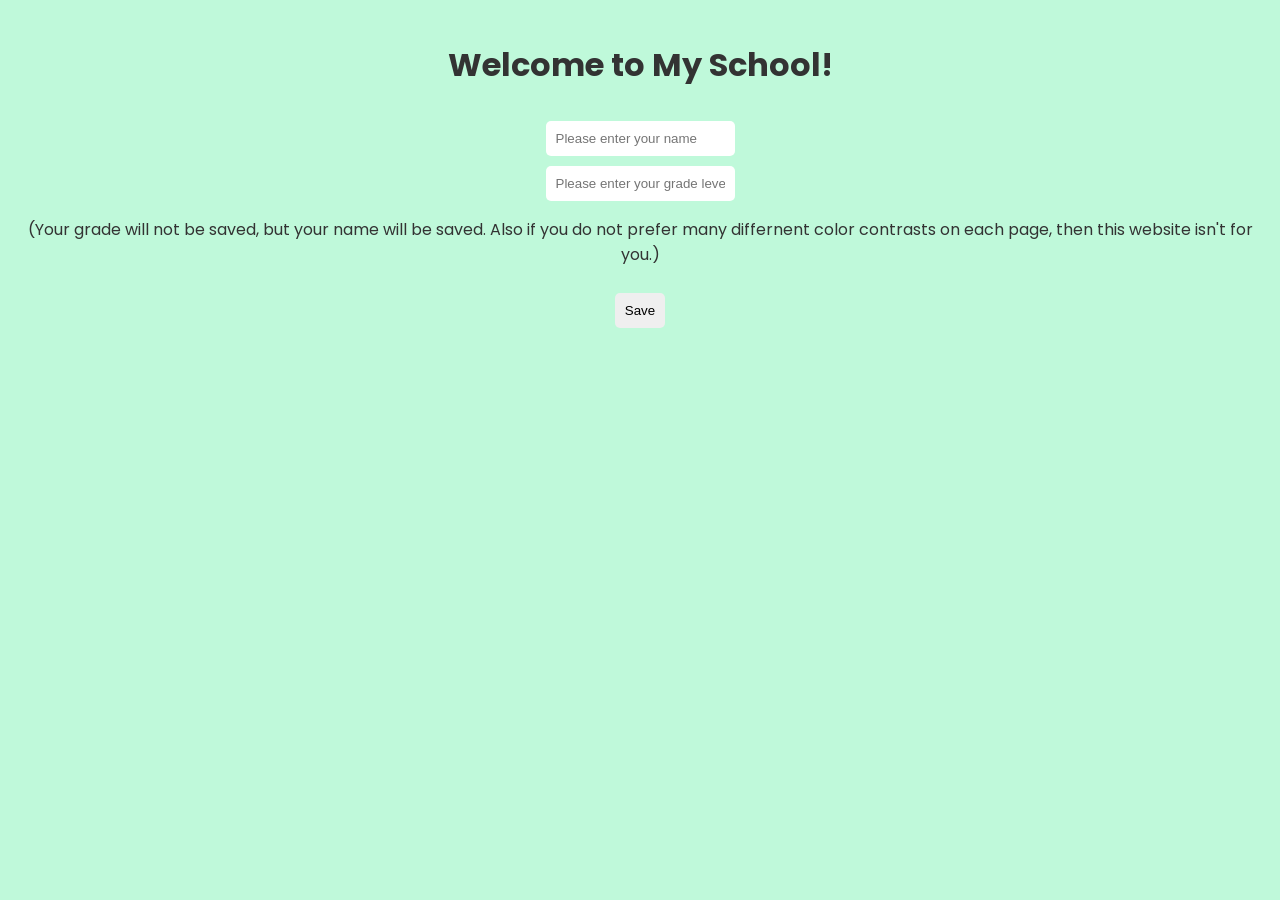
<file: index.html>
<!DOCTYPEhtml>
<html lang="en">
<head>
      <title>Welcome to my school!</title>
      <link href="https://fonts.googleapis.com/css2?family=Poppins:wght@500&display=swap" rel="stylesheet">
      <link rel="stylesheet" href="style.css">
</head>
<body style="background-color: #bff9da;">

<div class="header">

    <h1>Welcome to My School!</h1>
    <form id="loginForm">
        <input type="text" id="name" placeholder="Please enter your name"><br>
        <input type="text" id="gradeLevel" placeholder="Please enter your grade level"><br>
        <p>(Your grade will not be saved, but your name will be saved. Also if you do not prefer many differnent color contrasts on each page, then this website isn't for you.)</p>
        <button type="submit">Save</button>
    </form>
</div>

<script src="script.js"></script>
</body>
</html>
</file>
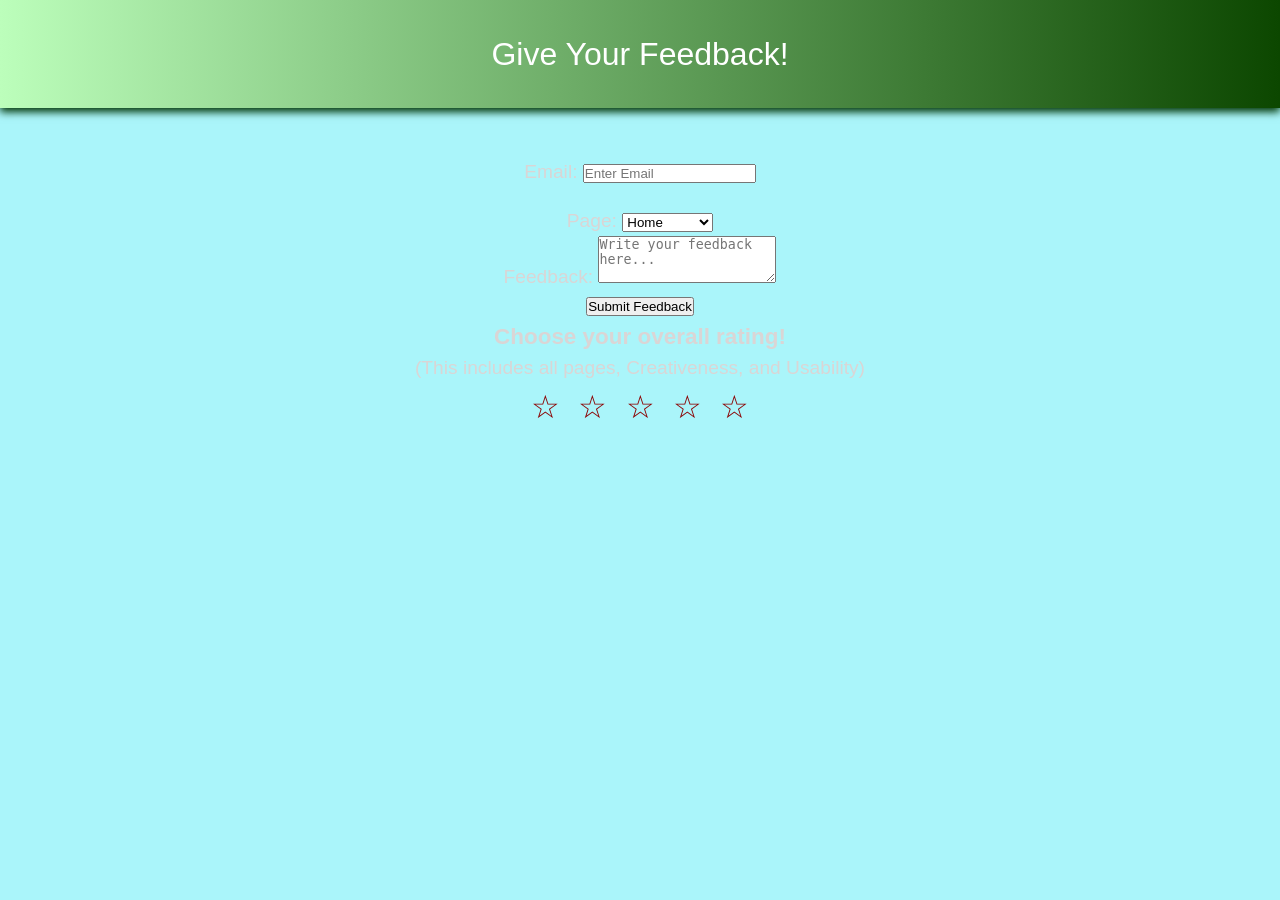
<file: feedback.html>
<!DOCTYPE html>
<html lang="en">
<head>
    <meta charset="UTF-8">
    <meta name="viewport" content="width=device-width, initial-scale=1.0">
    <title>Feedback Form</title>

    <style>
        * { box-sizing: border-box; margin: 0; padding: 0;}

        /* UI enhancement/Troobleshooting - Style body text for readability */
            body {
               font-family: 'Brush Script MT', sans-serif;
               margin: 0;
               background-color: #aaf5fa;
               color: #dad5d5;
               text-align: center;
               font-size: 1.2em;
               line-height: 1.5;
            } 

            .header {
                background: linear-gradient(to right, #bcfebb, #0c4700);
                padding: 30px 20px;
                text-align: center;
                color: #fff;
                box-shadow: 0 4px 8px rgb(0, 54, 6);
            }

            .header h1 {
                font-size: 2rem;
                font-weight: 300;
            }

            #star-rating {
                font-size: 2rem;
                cursor: pointer;
            }
            #star-rating span {
                display: inline-block;
                color: darkred;
                background: none;
                padding: 0 0.2rem;
                margin: 0 0.1rem;
                transition: color 0.2s;
            }
            #star-rating span.filled {
                color: gold;
                -webkit-text-stroke: 1.3px darkred;
                -webkit-text-fill-color: gold;
            }
    </style>
</head>
<body>

    <div class="header">
        <h1>Give Your Feedback!</h1>
    </div>

    <div class="feedback-container">
        <form id="feedbackForm">
            <div class="form-group">
                <div style="margin-top: 50px; margin-bottom: 20px;">
                <label for="emailf">Email:</label>
                <input type="email" id="emailf" placeholder="Enter Email" required>
            </div>

            <div class="form-group">
                <label for="fsubject">Page:</label>
                <select id="fsubject">
                    <option>Home</option>
                    <option>Fun-Corner</option>
                    <option>Math</option>
                    <option>Coding</option>
                    <option>Quiz</option>
                    <option>Dance</option>
                    <option>Swimming</option>
                    <option>Piano</option>
                </select>
            </div>

            <div class="form-group">
                <label for="fmessage">Feedback:</label>
                <textarea id="fmessage" rows="3" placeholder="Write your feedback here..." required></textarea>
            </div>
            <button type="submit" class="btn-submit">Submit Feedback</button>
        </form>
        <p id="foutput" class="output"></p>
      </div>

        <h3 id="rating-text">Overall rating! Click to rate!</h3>
        <p>(This includes all pages, Creativeness, and Usability)</p>
        
        <div id="star-rating">
            <span data-value="1">☆</span>
            <span data-value="2">☆</span>
            <span data-value="3">☆</span>
            <span data-value="4">☆</span>
            <span data-value="5">☆</span>
        </div>
        

        <script>

            const stars = document.querySelectorAll("#star-rating span");
            const text = document.getElementById("rating-text");
            const key = "savedRating";

            function show(rating) {
                stars.forEach(star => {
                const value = Number(star.dataset.value);
                const isFilled = value <= rating;
                star.classList.toggle("filled", isFilled);
                star.textContent = isFilled ? "★" : "☆";
            });

            text.textContent = rating
                ? `You chose ${rating} star!${rating === 1 ? "" : "s"}`
                : "Choose your overall rating!";
            }

            const savedValue = Number(localStorage.getItem(key));
            const saved = savedValue >= 1 && savedValue <= 5 ? savedValue : 0;
            show(saved);

            stars.forEach(star => {
                star.addEventListener("click", () => {
                const rating = Number(star.dataset.value);
                localStorage.setItem(key, rating);
                show(rating);
            });
        });
        </script>
</body>
</html>
</file>
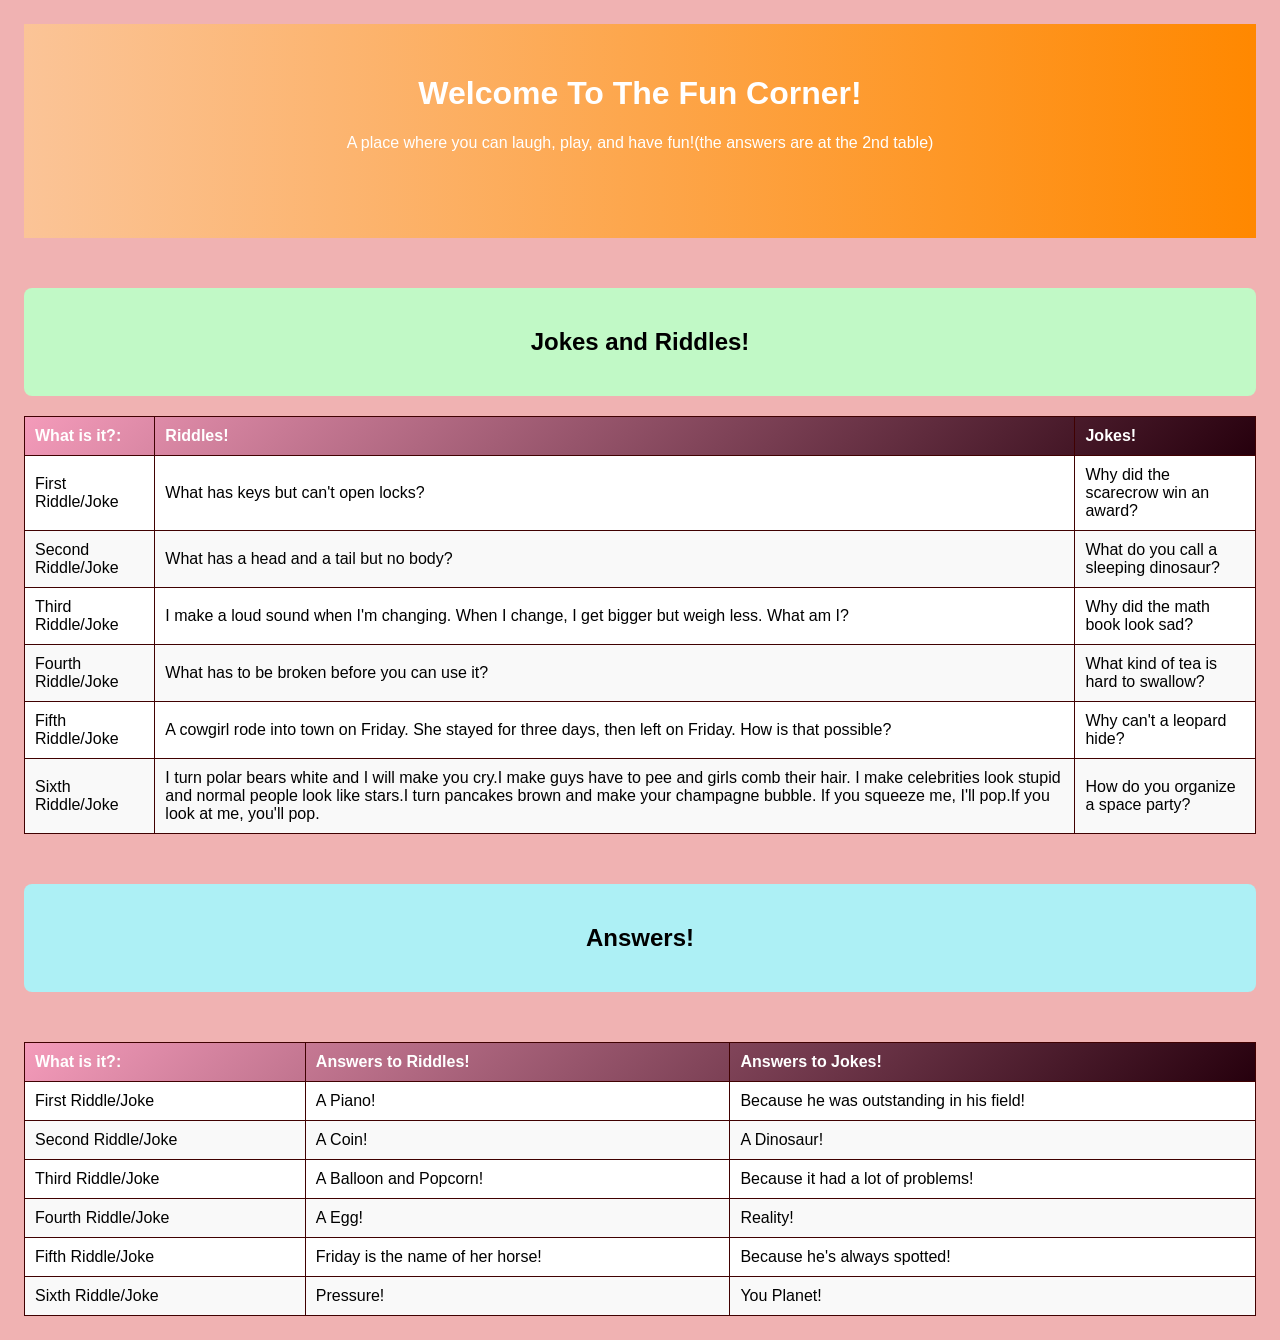
<file: fun-corner.html>
<!DOCTYPEhtml>
<html lang="en">
<head>
      <title>Fun Corner! </title>
      <style>
        body { 
          font-family: Arial, sans-serif; 
          margin-top: 24px;
          margin: 24px;
        }
        .heading {
          background: linear-gradient(to right, #fbc497, #ff8800);
          padding: 30px 30px 70px 30px;
          position: relative;
          text-align: center;
          color: #fff;
        }
        .wrap {
          display: flex;
          gap: 16px;
          flex-wrap: wrap;
        }
         .timetable-container {
            background: #c1f9c6;
            padding: 20px;
            border-radius: 8px;
            margin-bottom: 20px;
            margin-top: 50px;
         }
         .time-container {
            background: #adf0f5;
            padding: 20px;
            border-radius: 8px;
            margin-bottom: 20px;
            margin-top: 50px;
         }
          .timetable-table {
              width: 100%;
              height: auto;
              border-collapse: collapse;
              margin-top: 20px;
          }
          .time-table {
              width: 100%;
              height: auto;
              border-collapse: collapse;
              margin-top: 50px;
          }
            table, th, td {
                border: 1px solid #400101;
            }
            th, td {
                padding: 10px;
                text-align: left; 
            }
            .timetable-table thead {
                background: linear-gradient(135deg, #f49bba, #26000d);
                color: #fff;
            }
            .timetable-table tbody tr:nth-child(even) {
                background: #f9f9f9;
            }
            .timetable-table tbody tr:nth-child(odd) {
                background: #fff;
            }

            .time-table thead {
                background: linear-gradient(135deg, #f49bba, #26000d);
                color: #fff;
            }
            .time-table tbody tr:nth-child(even) {
                background: #f9f9f9;
            }
            .time-table tbody tr:nth-child(odd) {
                background: #fff;
            }
          /*  Table Section */
        .table {
        width: 100%;
        border-collapse: collapse;
        margin-top: 10px;
      }
        table, th, td {
        border: 1px solid #400101;
      }
        th, td {
        padding: 10px;
        text-align: left; 
      }

</style>  
        <link href="https://fonts.googleapis.com/css2?family=Poppins:wght@500&display=swap" rel="stylesheet">
      
</head>
         <div style="text-align:center";>
          <div class="heading">
        <h1> Welcome To The Fun Corner!</h1>
        <p>A place where you can laugh, play, and have fun!(the answers are at the 2nd table)</p>
         </div>
         </div>

         <body style="background-color: #f0b2b2;">


        <div style="text-align:center";>
         <div class="timetable-container"> 
      <h2>Jokes and Riddles!</h2>
    </div>
    </div>
    
    <table class="timetable-table" id="timetable">
      <div style="text-align:center";>
      <thead>
        <tr>
            <th>What is it?:</th> 
            <th>Riddles!</th>
            <th>Jokes!</th>
        </tr>
      </thead>

      <tr>
        <td> First Riddle/Joke</td>
        <td>What has keys but can't open locks?</td>
        <td>Why did the scarecrow win an award?</td>
      </tr>

      <tr>
        <td>Second Riddle/Joke</td>
        <td>What has a head and a tail but no body?</td>
        <td>What do you call a sleeping dinosaur?</td>
      </tr>

      <tr>
        <td>Third Riddle/Joke</td>
        <td>I make a loud sound when I'm changing. When I change, I get bigger but weigh less. What am I?</td>
        <td>Why did the math book look sad?</td>
      </tr>

      <tr>
        <td>Fourth Riddle/Joke</td>
        <td>What has to be broken before you can use it?</td>
        <td>What kind of tea is hard to swallow?</td>
      </tr>

      <tr>
        <td>Fifth Riddle/Joke</td>
        <td>A cowgirl rode into town on Friday. She stayed for three days, then left on Friday. How is that possible?</td>
        <td>Why can't a leopard hide?</td>
    </tr>
    
      <tr>
        <td>Sixth Riddle/Joke</td>
        <td>I turn polar bears white and I will make you cry.I make guys have to pee and girls comb their hair.
          I make celebrities look stupid and normal people look like stars.I turn pancakes brown and make your champagne bubble.
          If you squeeze me, I'll pop.If you look at me, you'll pop.</td>
        <td>How do you organize a space party?</td>
    </tr>
    </table>
    </div>

    <div class="time-container"> 
    <div style="text-align:center">
      <h2>Answers!</h2>
    </div>
    </div>

<table class="time-table" id="timetable">
  <div style="text-align:center";>
      <thead>
        <tr>
            <th>What is it?:</th>
            <th>Answers to Riddles!</th>
            <th>Answers to Jokes!</th>
        </tr>
      </thead>

      <tr>
        <td> First Riddle/Joke</td>
        <td>A Piano!</td>
        <td>Because he was outstanding in his field!</td>
      </tr>

      <tr>
        <td>Second Riddle/Joke</td>
        <td>A Coin!</td>
        <td>A Dinosaur!</td>
      </tr>

      <tr>
        <td>Third Riddle/Joke</td>
        <td>A Balloon and Popcorn!</td>
        <td>Because it had a lot of problems!</td>
      </tr>

      <tr>
        <td>Fourth Riddle/Joke</td>
        <td>A Egg!</td>
        <td>Reality!</td>
      </tr>

      <tr>
        <td>Fifth Riddle/Joke</td>
        <td>Friday is the name of her horse!</td>
        <td>Because he's always spotted!</td>
    </tr>
    
      <tr>
        <td>Sixth Riddle/Joke</td>
        <td>Pressure!</td>
        <td>You Planet!</td>
    </tr>
    </table>
   </div>  
</body>
</html>
</file>
<file: style.css>
/* Base styles: set global front, remove default margin, set background and text color, center text */
body {
    font-family: 'Poppins', sans-serif;
    margin: 0;
    background: url(https://img.freepik.com/premium-vector/white-background-with-emerald-green-gold-corner_527873-612.jpg) no-repeat center center fixed;
    background-repeat: no-repeat;
    background-size: cover;
    color: #333;
    text-align: center;
}

/* Header styling: padding around text and white font color */
.header {
    padding: 20px;
    color: #333;
}

 /* Form elements styling: padding inside inputs/buttons, spacing above, rounded corners, and no borders */
 form input, form button {
    padding: 10px;
    margin-top: 10px;
    border-radius: 5px;
    border: none;
 }
  .content {
    padding: 20px;
    max-width: 800px;
    margin: auto;
    text-align: left;
  }
</file>
